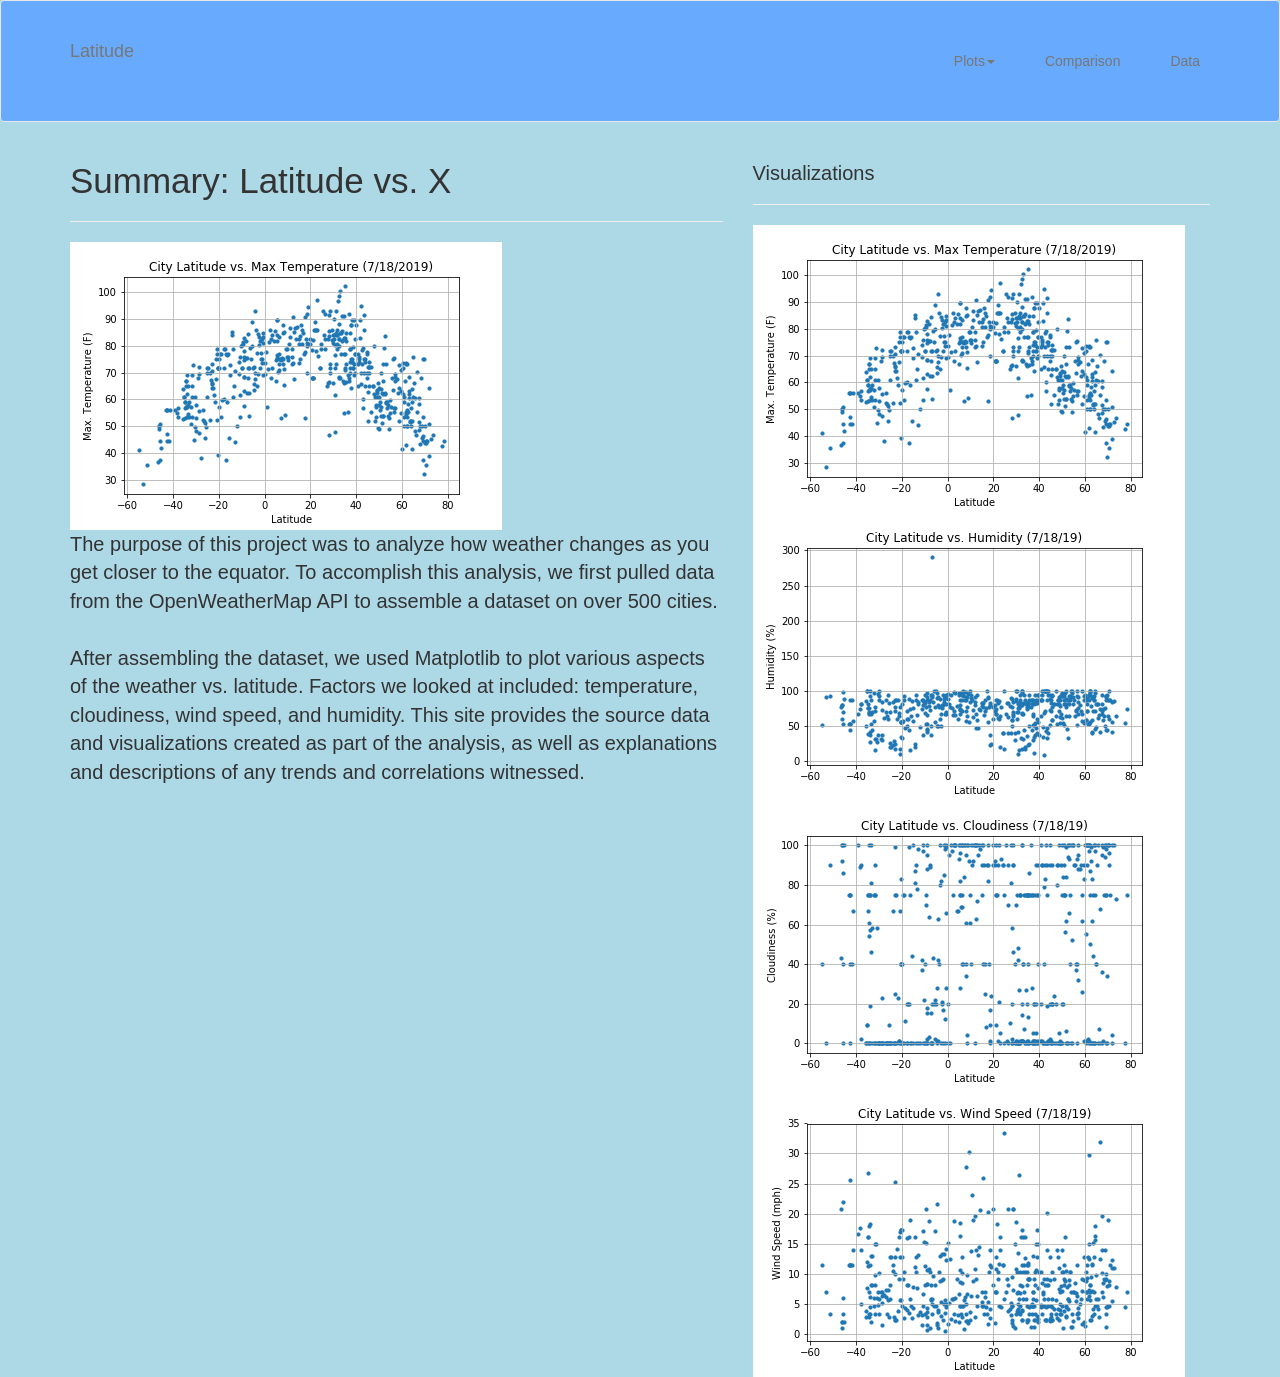
<file: 11 Web HW/index.html>
<!DOCTYPE html>
<html lang="en">
<head>
    <meta charset="utf-8">
    <meta http-equiv="X-UA-Compatible" content="IE=edge">
    <meta name="viewport" content="width=device-width, initial-scale=1">

    <link rel="stylesheet" href="https://maxcdn.bootstrapcdn.com/bootstrap/3.3.7/css/bootstrap.min.css" integrity="sha384-BVYiiSIFeK1dGmJRAkycuHAHRg32OmUcww7on3RYdg4Va+PmSTsz/K68vbdEjh4u" crossorigin="anonymous">

    <script src="https://ajax.googleapis.com/ajax/libs/jquery/1.12.4/jquery.min.js"></script>

    <script src="https://maxcdn.bootstrapcdn.com/bootstrap/3.3.7/js/bootstrap.min.js" integrity="sha384-Tc5IQib027qvyjSMfHjOMaLkfuWVxZxUPnCJA7l2mCWNIpG9mGCD8wGNIcPD7Txa" crossorigin="anonymous"></script>

    <link rel="stylesheet" type="text/css" media="screen" href="style.css"/>
 
    <title>Latitude Analysis Dashboard</title>
</head>
<body class="body1">

<body>
        <nav class="navbar navbar-default">
                <div class="container">
                    <div class="navbar-header">
                        <a class="navbar-brand" href="index.html"> 
                        <span class="nav-color navbaractive">Latitude</span></a>
                    </div>
        
                    
                    <div class="nav navbar-nav navbar-right">
                        <li class="dropdown">
                            <a class="dropdown-toggle" data-toggle="dropdown">Plots<span class="caret"></span></a>
                            <ul class="dropdown-menu">
                                <li><a href="maxtemp.html">Max Temperature</a></li>
                                <li><a href="humidity.html">Humidity</a></li>
                                <li><a href="cloudiness.html">Cloudiness</a></li>
                                <li><a href="windspeed.html">Wind Speed</a></li>
                            </ul>
                        </li>

                        <li><a href="comparison.html"> Comparison</a></li>
                        <li><a href="data.html"> Data</a></li>           
                    </div>
        
                </div>      
            </nav>
        <div class= "container">
            <div class= "row">
                <div class= "col-md-7">
                    <div class="main-box whiteback">
                    <h1>Summary: Latitude vs. X</h1>
                    <hr>
                    <div id="summarytext">
                        <img id= "landingimage" src= "Output_Plots/Max_Temp_vs_Latitude.png" alt= "Temp vs Latitude">
                        <p>
                            The purpose of this project was to analyze how weather changes as you get closer to the equator. 
                            To accomplish this analysis, we first pulled data from the OpenWeatherMap API to assemble a dataset on over 500 cities.
                            <br><br>
                            After assembling the dataset, we used Matplotlib to plot various aspects of the weather vs. latitude. 
                            Factors we looked at included: temperature, cloudiness, wind speed, and humidity. 
                            This site provides the source data and visualizations created as part of the analysis, 
                            as well as explanations and descriptions of any trends and correlations witnessed.
                        </p>
                    </div>
                    </div>
                </div>
                <div class= "col-md-5">
                    <div class= "side-box">
                    <h2 class= "main-pg-subheader">Visualizations</h2>
                    <hr>
                    <div class= "sidebar">
                        <a href= "maxtemp.html"><img id= "side-img1" src="Output_Plots/Max_Temp_vs_Latitude.png" alt= "Temp vs. Latitude Scatterplt"></a>
                        <a href= "humidity.html"><img id= "side-img2" src= "Output_Plots/Humidity_vs_Latitude.png", alt= "Humidity vs. Latitude Scatterplt"></a>
                        <a href= "cloudiness.html"><img id= "side-img3" src= "Output_Plots/Cloudiness_vs_Latitude.png", alt= "Cloudiness vs. Latitude Scatterplt"></a>
                        <a href= "wind.html"><img id= "side-img4" src= "Output_Plots/Wind_Speed_vs_Latitude.png", alt= "Wind Speed vs. Latitude Scatterplt"></a>
                        </div>
                    </div>
                </div>
            </div>
        </div>
    

</body>
 
</html>
</file>
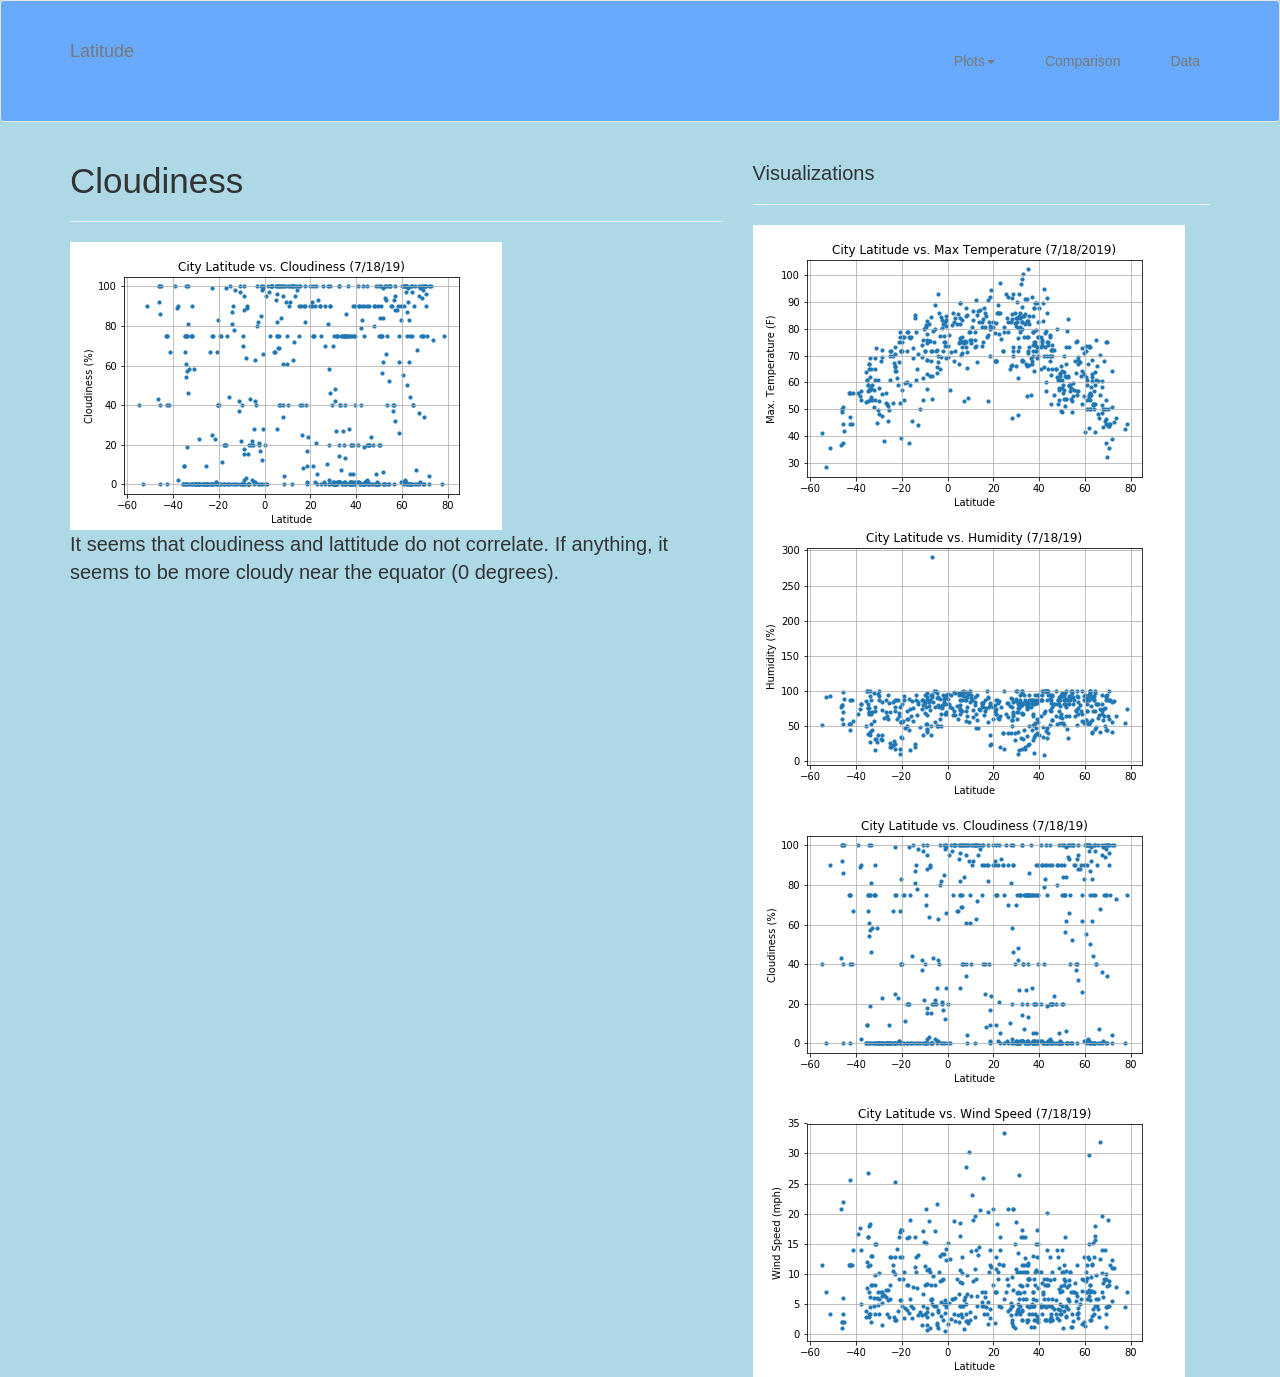
<file: 11 Web HW/cloudiness.html>
<!DOCTYPE html>
<html lang="en">
<head>
    <meta charset="utf-8">
    <meta http-equiv="X-UA-Compatible" content="IE=edge">
    <meta name="viewport" content="width=device-width, initial-scale=1">

    <link rel="stylesheet" href="https://maxcdn.bootstrapcdn.com/bootstrap/3.3.7/css/bootstrap.min.css" integrity="sha384-BVYiiSIFeK1dGmJRAkycuHAHRg32OmUcww7on3RYdg4Va+PmSTsz/K68vbdEjh4u" crossorigin="anonymous">


    <script src="https://ajax.googleapis.com/ajax/libs/jquery/1.12.4/jquery.min.js"></script>

    <script src="https://maxcdn.bootstrapcdn.com/bootstrap/3.3.7/js/bootstrap.min.js" integrity="sha384-Tc5IQib027qvyjSMfHjOMaLkfuWVxZxUPnCJA7l2mCWNIpG9mGCD8wGNIcPD7Txa" crossorigin="anonymous"></script>

    <link rel="stylesheet" type="text/css" media="screen" href="style.css"/>
 
    <title>Cloudiness</title>
</head>
<body class="body1">

<body>
        <nav class="navbar navbar-default">
                <div class="container">
                    <div class="navbar-header">
                        <a class="navbar-brand" href="index.html"> 
                        <span class="nav-color navbaractive">Latitude</span></a>
                    </div>
        
                    
                    <div class="nav navbar-nav navbar-right">
                        <li class="dropdown">
                            <a class="dropdown-toggle" data-toggle="dropdown">Plots<span class="caret"></span></a>
                            <ul class="dropdown-menu">
                                <li><a href="maxtemp.html">Max Temperature</a></li>
                                <li><a href="humidity.html">Humidity</a></li>
                                <li><a href="cloudiness.html">Cloudiness</a></li>
                                <li><a href="windspeed.html">Wind Speed</a></li>
                            </ul>
                        </li>

                        <li><a href="comparison.html"> Comparison</a></li>
                        <li><a href="data.html"> Data</a></li>           
                    </div>
        
                </div>      
            </nav>
 
    

        <div class= "container">
            <div class= "row">

                <div class="col-md-7">
                        <div class="main-box whiteback">
                            <h1 class="main-pg-header">Cloudiness</h1>
                            <hr>
                            <div class="summary txt">
                                <img id="result-img" src="Output_Plots/Cloudiness_vs_Latitude.png" alt="Cloudiness vs Latitude">
                                <p>
                                        It seems that cloudiness and lattitude do not correlate. If anything, it seems to be more cloudy near the equator (0 degrees). 
                                    </p>
                            </div>
                        </div>
                    </div>


                <div class= "col-md-5">
                    <div class= "side-box">
                    <h2 class= "main-pg-subheader">Visualizations</h2>
                    <hr>
                    <div class= "sidebar">
                            <a href= "maxtemp.html"><img id= "side-img1" src="Output_Plots/Max_Temp_vs_Latitude.png" alt= "Temp vs. Latitude Scatterplt"></a>
                            <a href= "humidity.html"><img id= "side-img2" src= "Output_Plots/Humidity_vs_Latitude.png" alt= "Humidity vs. Latitude Scatterplt"></a>
                            <a href= "cloudiness.html"><img id= "side-img3" src= "Output_Plots/Cloudiness_vs_Latitude.png" alt= "Cloudiness vs. Latitude Scatterplt"></a>
                            <a href= "windspeed.html"><img id= "side-img4" src= "Output_Plots/Wind_Speed_vs_Latitude.png" alt= "Wind Speed vs. Latitude Scatterplt"></a>
                            
                    </div>
                </div>
            </div>
        </div>
    

</body>
 
</html>
</file>
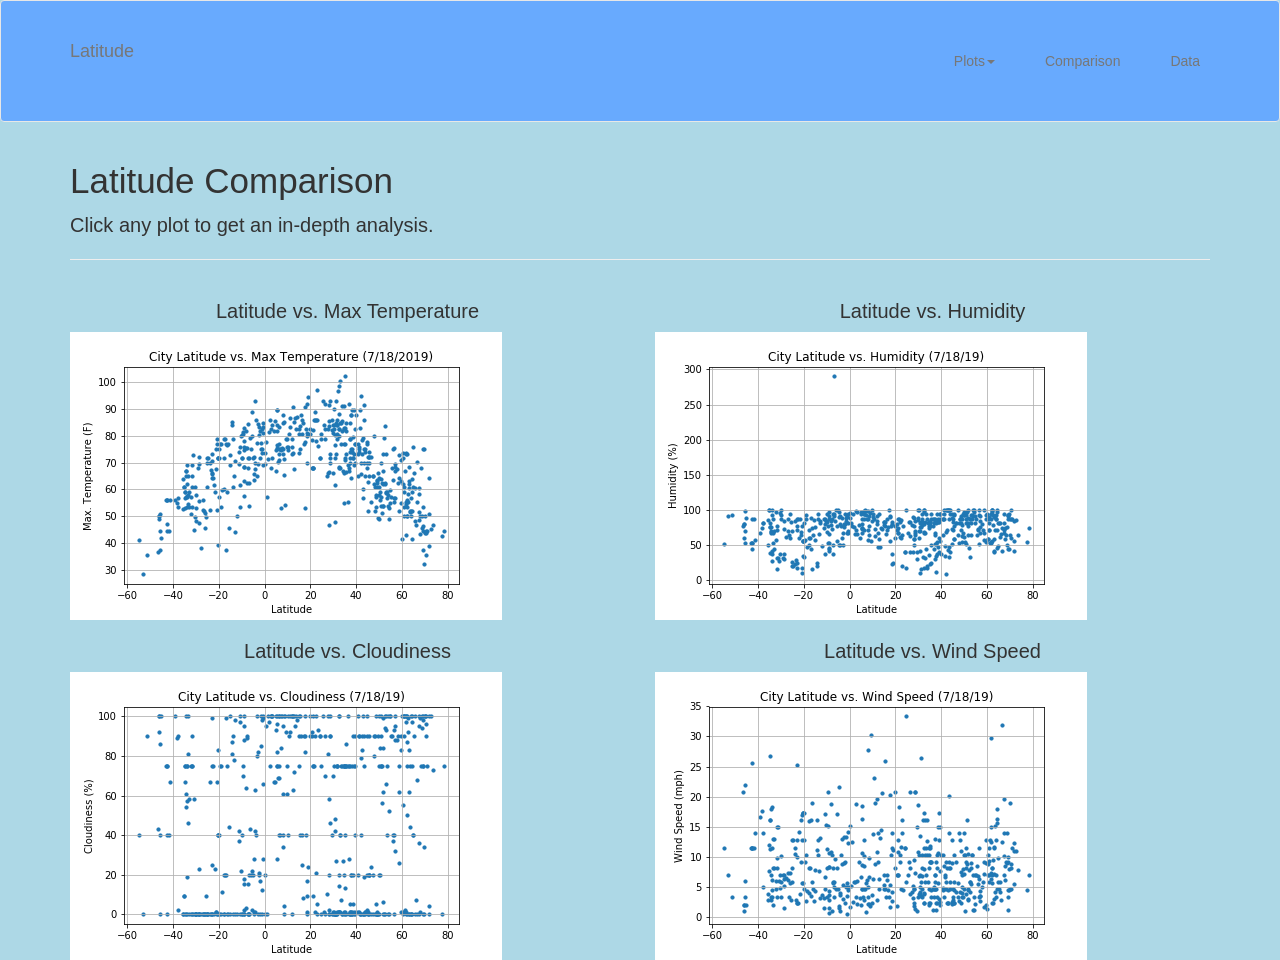
<file: 11 Web HW/comparison.html>
<!DOCTYPE html>
<html lang="en">
<head>
    <meta charset="utf-8">
    <meta http-equiv="X-UA-Compatible" content="IE=edge">
    <meta name="viewport" content="width=device-width, initial-scale=1">

    <link rel="stylesheet" href="https://maxcdn.bootstrapcdn.com/bootstrap/3.3.7/css/bootstrap.min.css" integrity="sha384-BVYiiSIFeK1dGmJRAkycuHAHRg32OmUcww7on3RYdg4Va+PmSTsz/K68vbdEjh4u" crossorigin="anonymous">

    <script src="https://ajax.googleapis.com/ajax/libs/jquery/1.12.4/jquery.min.js"></script>

    <script src="https://maxcdn.bootstrapcdn.com/bootstrap/3.3.7/js/bootstrap.min.js" integrity="sha384-Tc5IQib027qvyjSMfHjOMaLkfuWVxZxUPnCJA7l2mCWNIpG9mGCD8wGNIcPD7Txa" crossorigin="anonymous"></script>

    <link rel="stylesheet" type="text/css" media="screen" href="style.css"/>
 
    <title>Comparison</title>

</head>
<body class="body1">
        
        <body>
                <nav class="navbar navbar-default">
                        <div class="container">
                            <div class="navbar-header">
                                <a class="navbar-brand" href="index.html"> 
                                <span class="nav-color navbaractive">Latitude</span></a>
                            </div>
                
                            
                            <div class="nav navbar-nav navbar-right">
                                <li class="dropdown">
                                    <a class="dropdown-toggle" data-toggle="dropdown">Plots<span class="caret"></span></a>
                                    <ul class="dropdown-menu">
                                        <li><a href="maxtempe.html">Max Temperature</a></li>
                                        <li><a href="humidity.html">Humidity</a></li>
                                        <li><a href="cloudiness.html">Cloudiness</a></li>
                                        <li><a href="windspeed.html">Wind Speed</a></li>
                                    </ul>
                                </li>
        
                                <li><a href="comparison.html"> Comparison</a></li>
                                <li><a href="data.html"> Data</a></li>           
                            </div>
                
                        </div>      
                    </nav>

    <div class="container">
        <div class="row">
            <div class="col-md-12">
                <div class="main-box whiteback">
                    <h1 class="main-pg-header">Latitude Comparison</h1>
                    <p class="stronger">Click any plot to get an in-depth analysis.</p>
                    <hr>
                    <div class="summary txt">
                        <div class="row">
                            <div class="col-sm-5 col-md-6">
                                <h2 class="text-center">Latitude vs. Max Temperature</h2>
                                <a href="maxtemp.html">
                                    <img src="Output_Plots/Max_Temp_vs_Latitude.png" alt="Temp vs. Latitude", class="center compimage">
                                </a>
                            </div>
                            <div class="col-sm-5 offset-sm-2 col-md-6 offset-md-0">
                                <h2 class="text-center">Latitude vs. Humidity</h2>
                                <a href="humidity.html">
                                    <img src="Output_Plots/Humidity_vs_Latitude.png" alt="Humidity vs. Latitude", class="center compimage">
                                </a>
                                </div>
                        </div>
                        <div class="row">
                            <div class="col-sm-6 col-md-5 col-lg-6">
                                <h2 class="text-center">Latitude vs. Cloudiness</h2>
                                <a href="cloudiness.html">
                                    <img src="Output_Plots/Cloudiness_vs_Latitude.png" alt="Cloudiness vs. Latitude", class="center compimage">
                                </a>
                            </div>
                            <div class="col-sm-6 col-md-5 offset-md-2 col-lg-6 offset-lg-0">
                                <h2 class="text-center">Latitude vs. Wind Speed</h2>
                                <a href="windspeed.html">
                                    <img src="Output_Plots/Wind_Speed_vs_Latitude.png" alt="Wind Speed vs. Latitude", class="center compimage">
                                </a>
                            </div>
                        </div>
                    </div>
                </div>
            </div>                
        </div>
    </div>
    

    
</body>
    
</html>
</file>
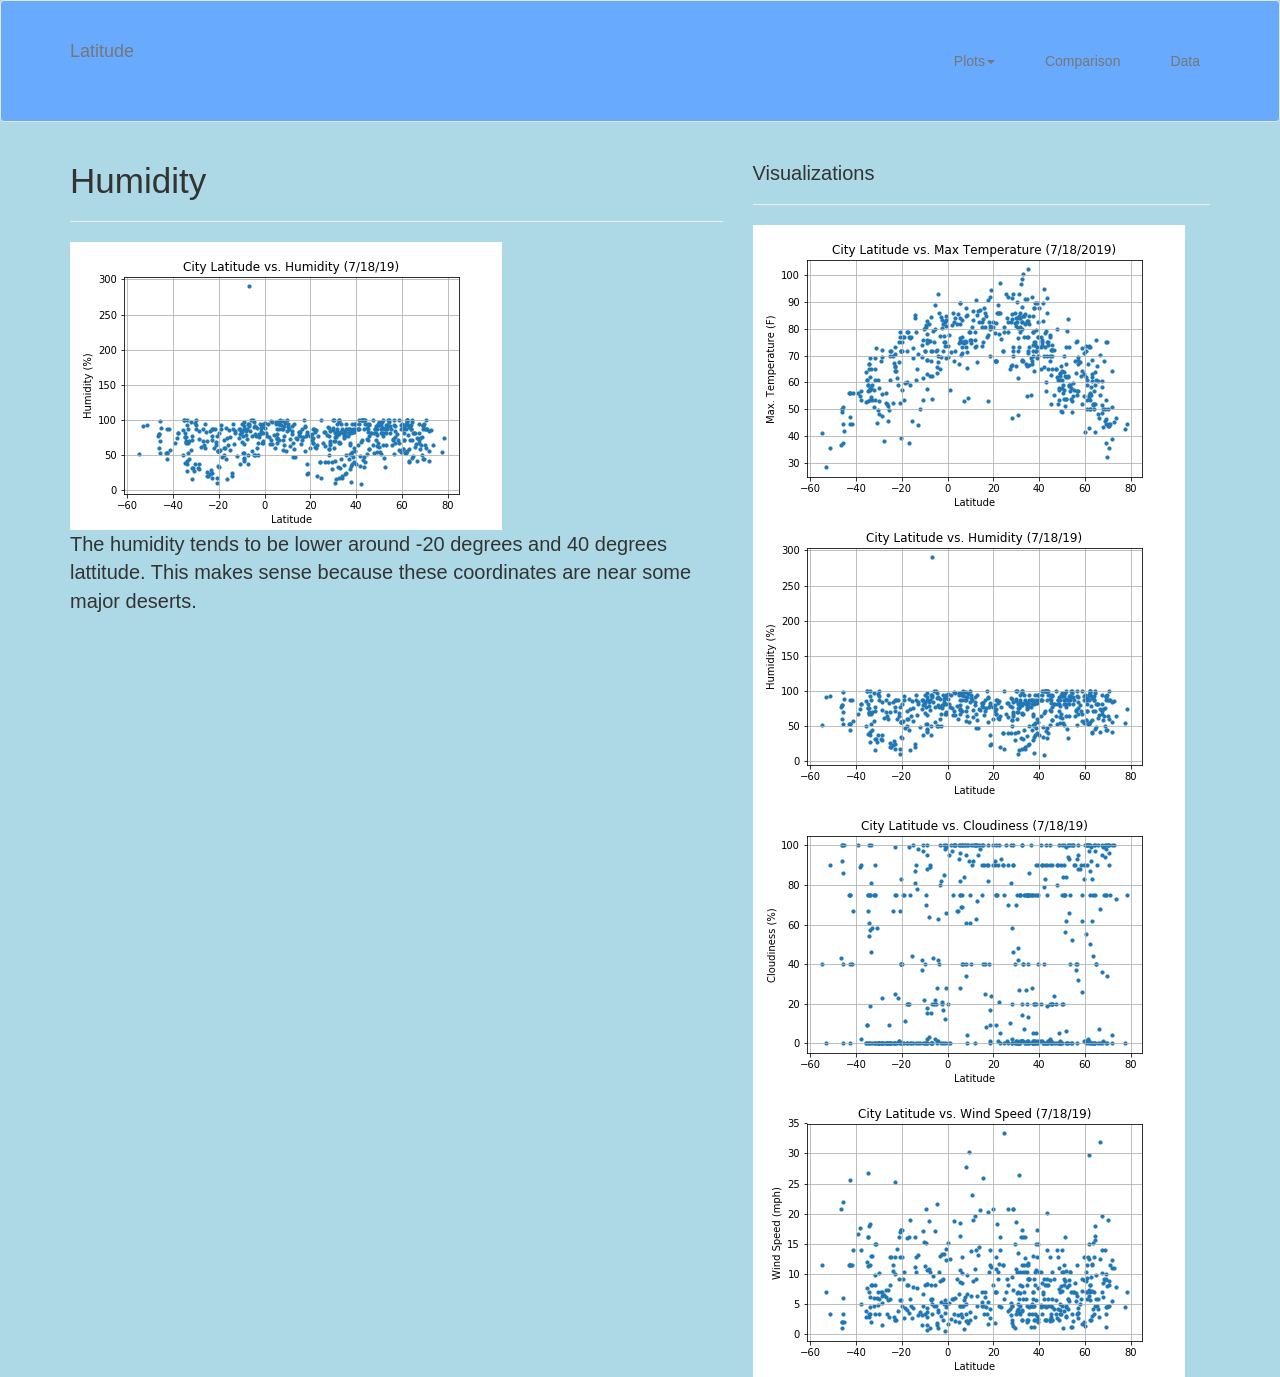
<file: 11 Web HW/humidity.html>
<!DOCTYPE html>
<html lang="en">
<head>
    <meta charset="utf-8">
    <meta http-equiv="X-UA-Compatible" content="IE=edge">
    <meta name="viewport" content="width=device-width, initial-scale=1">

    <link rel="stylesheet" href="https://maxcdn.bootstrapcdn.com/bootstrap/3.3.7/css/bootstrap.min.css" integrity="sha384-BVYiiSIFeK1dGmJRAkycuHAHRg32OmUcww7on3RYdg4Va+PmSTsz/K68vbdEjh4u" crossorigin="anonymous">


    <script src="https://ajax.googleapis.com/ajax/libs/jquery/1.12.4/jquery.min.js"></script>

    <script src="https://maxcdn.bootstrapcdn.com/bootstrap/3.3.7/js/bootstrap.min.js" integrity="sha384-Tc5IQib027qvyjSMfHjOMaLkfuWVxZxUPnCJA7l2mCWNIpG9mGCD8wGNIcPD7Txa" crossorigin="anonymous"></script>

    <link rel="stylesheet" type="text/css" media="screen" href="style.css"/>
 
    <title>Humidity</title>
</head>
<body class="body1">

<body>
        <nav class="navbar navbar-default">
                <div class="container">
                    <div class="navbar-header">
                        <a class="navbar-brand" href="index.html"> 
                        <span class="nav-color navbaractive">Latitude</span></a>
                    </div>
        
                    
                    <div class="nav navbar-nav navbar-right">
                        <li class="dropdown">
                            <a class="dropdown-toggle" data-toggle="dropdown">Plots<span class="caret"></span></a>
                            <ul class="dropdown-menu">
                                <li><a href="maxtemp.html">Max Temperature</a></li>
                                <li><a href="humidity.html">Humidity</a></li>
                                <li><a href="cloudiness.html">Cloudiness</a></li>
                                <li><a href="windspeed.html">Wind Speed</a></li>
                            </ul>
                        </li>

                        <li><a href="comparison.html"> Comparison</a></li>
                        <li><a href="data.html"> Data</a></li>           
                    </div>
        
                </div>      
            </nav>
 
    

        <div class= "container">
            <div class= "row">

                <div class="col-md-7">
                        <div class="main-box whiteback">
                            <h1 class="main-pg-header">Humidity</h1>
                            <hr>
                            <div class="summary txt">
                                <img id="result-img" src="Output_Plots/Humidity_vs_Latitude.png" alt="Humidity vs Latitude">
                                <p>
                                        The humidity tends to be lower around -20 degrees and 40 degrees lattitude. This makes sense because these coordinates are near some major deserts. 
                                    </p>
                            </div>
                        </div>
                    </div>


                <div class= "col-md-5">
                    <div class= "side-box">
                    <h2 class= "main-pg-subheader">Visualizations</h2>
                    <hr>
                    <div class= "sidebar">
                            <a href= "maxtemp.html"><img id= "side-img1" src="Output_Plots/Max_Temp_vs_Latitude.png" alt= "Temp vs. Latitude Scatterplt"></a>
                            <a href= "humidity.html"><img id= "side-img2" src= "Output_Plots/Humidity_vs_Latitude.png" alt= "Humidity vs. Latitude Scatterplt"></a>
                            <a href= "cloudiness.html"><img id= "side-img3" src= "Output_Plots/Cloudiness_vs_Latitude.png" alt= "Cloudiness vs. Latitude Scatterplt"></a>
                            <a href= "windspeed.html"><img id= "side-img4" src= "Output_Plots/Wind_Speed_vs_Latitude.png" alt= "Wind Speed vs. Latitude Scatterplt"></a>
                            
                    </div>
                </div>
            </div>
        </div>
    

</body>
 
</html>
</file>
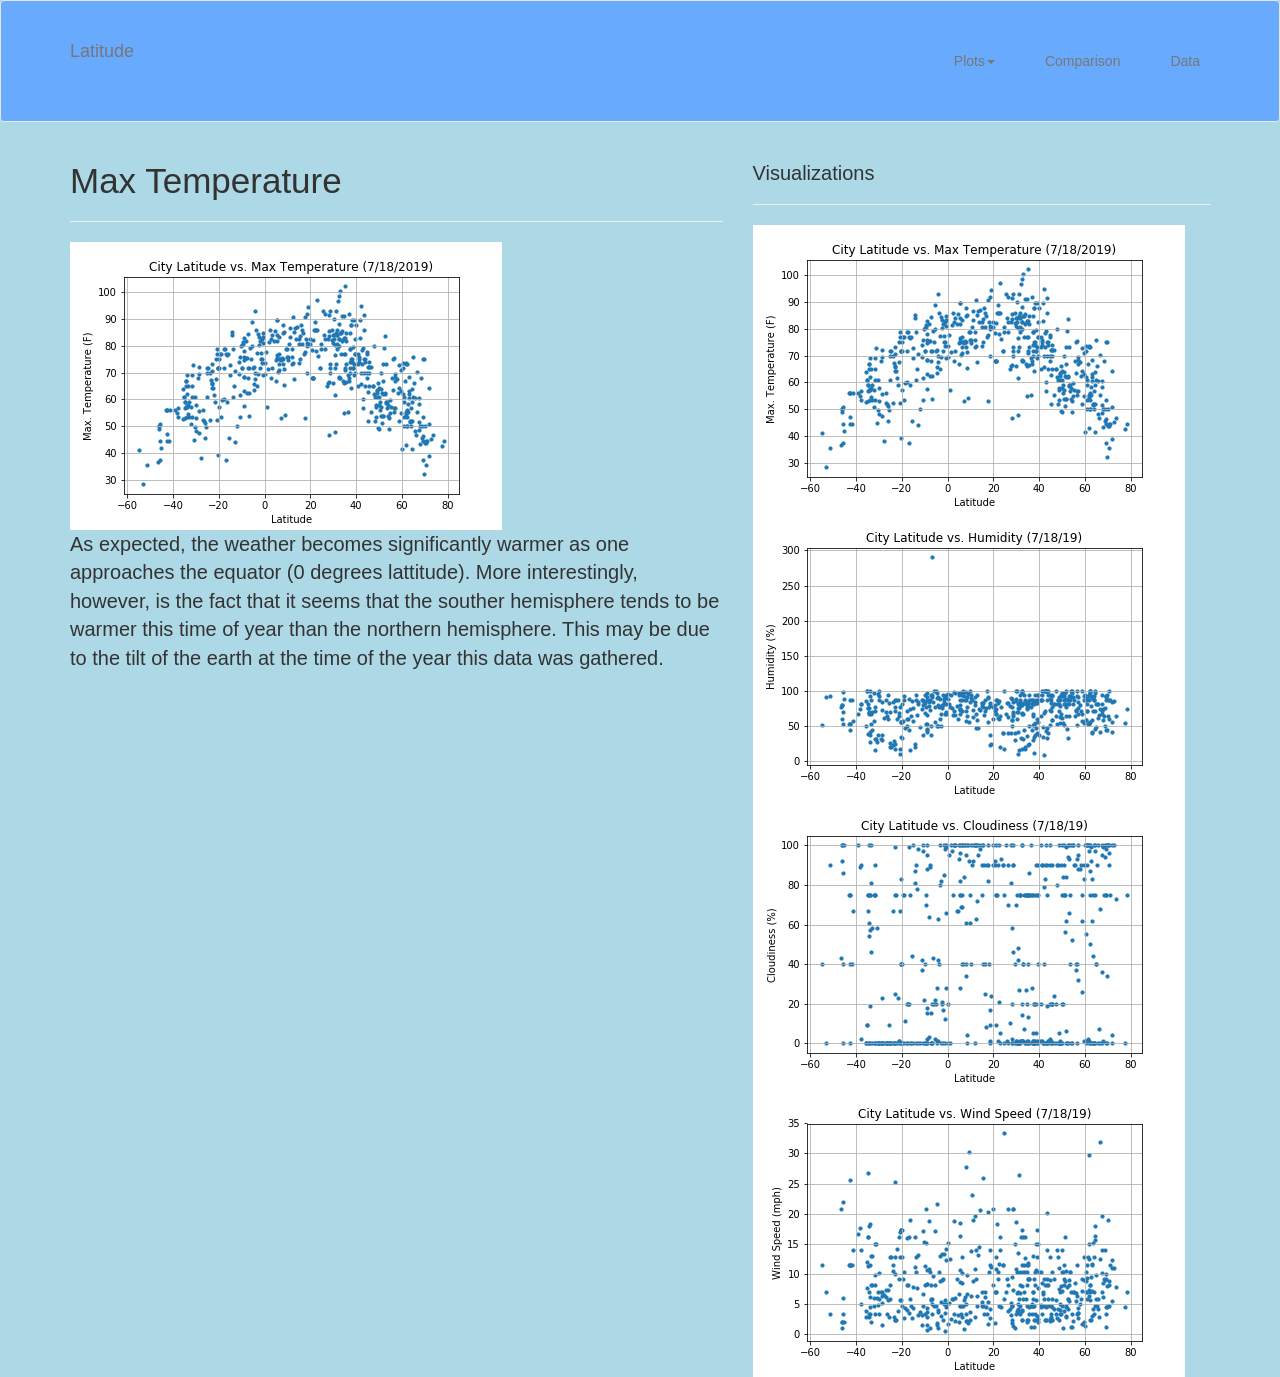
<file: 11 Web HW/maxtemp.html>
<!DOCTYPE html>
<html lang="en">
<head>
    <meta charset="utf-8">
    <meta http-equiv="X-UA-Compatible" content="IE=edge">
    <meta name="viewport" content="width=device-width, initial-scale=1">

    <link rel="stylesheet" href="https://maxcdn.bootstrapcdn.com/bootstrap/3.3.7/css/bootstrap.min.css" integrity="sha384-BVYiiSIFeK1dGmJRAkycuHAHRg32OmUcww7on3RYdg4Va+PmSTsz/K68vbdEjh4u" crossorigin="anonymous">

    <script src="https://ajax.googleapis.com/ajax/libs/jquery/1.12.4/jquery.min.js"></script>

    <script src="https://maxcdn.bootstrapcdn.com/bootstrap/3.3.7/js/bootstrap.min.js" integrity="sha384-Tc5IQib027qvyjSMfHjOMaLkfuWVxZxUPnCJA7l2mCWNIpG9mGCD8wGNIcPD7Txa" crossorigin="anonymous"></script>

    <link rel="stylesheet" type="text/css" media="screen" href="style.css"/>
 
    <title>Max Temperature</title>

</head>
<body class="body1">

<body>
        <nav class="navbar navbar-default">
                <div class="container">
                    <div class="navbar-header">
                        <a class="navbar-brand" href="index.html"> 
                        <span class="nav-color navbaractive">Latitude</span></a>
                    </div>
        
                    
                    <div class="nav navbar-nav navbar-right">
                        <li class="dropdown">
                            <a class="dropdown-toggle" data-toggle="dropdown">Plots<span class="caret"></span></a>
                            <ul class="dropdown-menu">
                                <li><a href="maxtemp.html">Max Temperature</a></li>
                                <li><a href="humidity.html">Humidity</a></li>
                                <li><a href="cloudiness.html">Cloudiness</a></li>
                                <li><a href="windspeed.html">Wind Speed</a></li>
                            </ul>
                        </li>

                        <li><a href="comparison.html"> Comparison</a></li>
                        <li><a href="data.html"> Data</a></li>           
                    </div>
        
                </div>      
            </nav>
 
    

        <div class= "container">
            <div class= "row">

                <div class="col-md-7">
                        <div class="main-box whiteback">
                            <h1 class="main-pg-header">Max Temperature</h1>
                            <hr>
                            <div class="summary txt">
                                <img id="result-img" src="Output_Plots/Max_Temp_vs_Latitude.png" alt="Temp vs Latitude">
                                <p>
                                    As expected, the weather becomes significantly warmer as one approaches the equator (0 degrees lattitude). More interestingly, however, is the fact that it seems
                                    that the souther hemisphere tends to be warmer this time of year than the northern hemisphere. This may be due to the tilt of the earth at the time of the year this data was gathered.     
                                    </p>
                            </div>
                        </div>
                    </div>


                <div class= "col-md-5">
                    <div class= "side-box">
                    <h2 class= "main-pg-subheader">Visualizations</h2>
                    <hr>
                    <div class= "sidebar">
                        <a href= "maxtemp.html"><img id= "side-img1" src="Output_Plots/Max_Temp_vs_Latitude.png" alt= "Temp vs. Latitude Scatterplt"></a>
                        <a href= "humidity.html"><img id= "side-img2" src= "Output_Plots/Humidity_vs_Latitude.png" alt= "Humidity vs. Latitude Scatterplt"></a>
                        <a href= "cloudiness.html"><img id= "side-img3" src= "Output_Plots/Cloudiness_vs_Latitude.png" alt= "Cloudiness vs. Latitude Scatterplt"></a>
                        <a href= "windspeed.html"><img id= "side-img4" src= "Output_Plots/Wind_Speed_vs_Latitude.png" alt= "Wind Speed vs. Latitude Scatterplt"></a>
                        </div>
                    </div>
                </div>
            </div>
        </div>
    
</body>
 
</html>
</file>
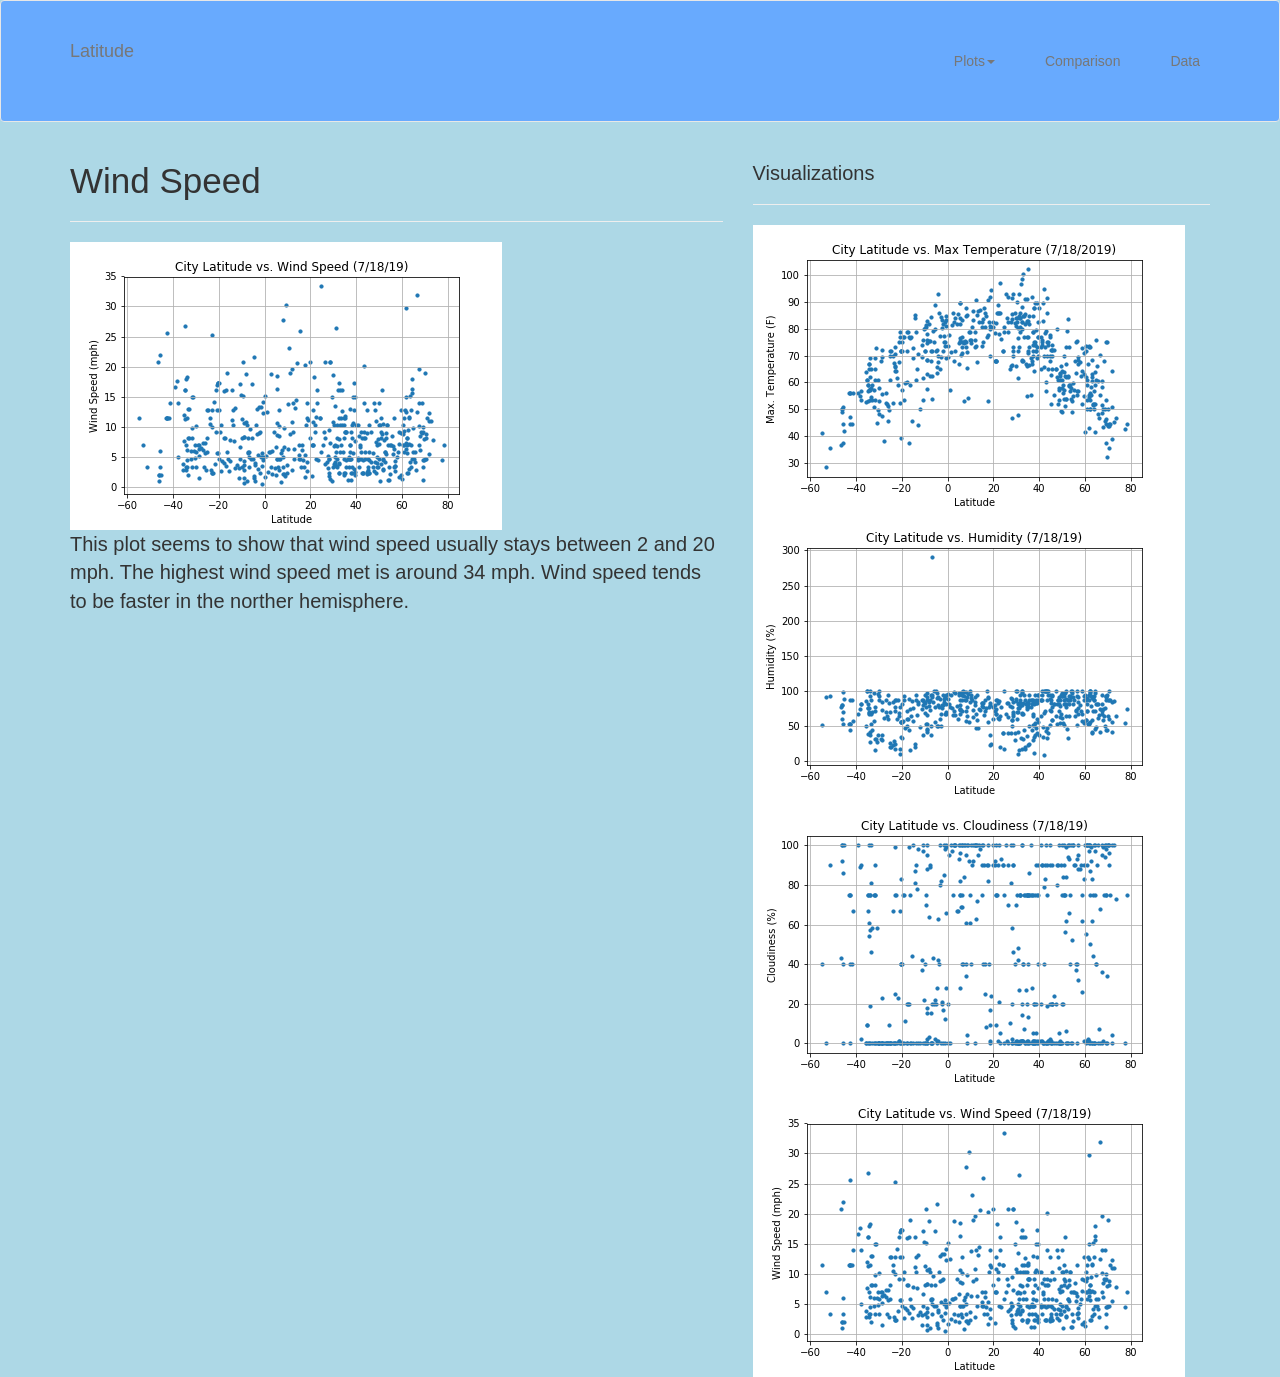
<file: 11 Web HW/windspeed.html>
<!DOCTYPE html>
<html lang="en">
<head>
    <meta charset="utf-8">
    <meta http-equiv="X-UA-Compatible" content="IE=edge">
    <meta name="viewport" content="width=device-width, initial-scale=1">

    <link rel="stylesheet" href="https://maxcdn.bootstrapcdn.com/bootstrap/3.3.7/css/bootstrap.min.css" integrity="sha384-BVYiiSIFeK1dGmJRAkycuHAHRg32OmUcww7on3RYdg4Va+PmSTsz/K68vbdEjh4u" crossorigin="anonymous">


    <script src="https://ajax.googleapis.com/ajax/libs/jquery/1.12.4/jquery.min.js"></script>

    <script src="https://maxcdn.bootstrapcdn.com/bootstrap/3.3.7/js/bootstrap.min.js" integrity="sha384-Tc5IQib027qvyjSMfHjOMaLkfuWVxZxUPnCJA7l2mCWNIpG9mGCD8wGNIcPD7Txa" crossorigin="anonymous"></script>

    <link rel="stylesheet" type="text/css" media="screen" href="style.css"/>
 
    <title>Wind Speed</title>
</head>
<body class="body1">

<body>
        <nav class="navbar navbar-default">
                <div class="container">
                    <div class="navbar-header">
                        <a class="navbar-brand" href="index.html"> 
                        <span class="nav-color navbaractive">Latitude</span></a>
                    </div>
        
                    
                    <div class="nav navbar-nav navbar-right">
                        <li class="dropdown">
                            <a class="dropdown-toggle" data-toggle="dropdown">Plots<span class="caret"></span></a>
                            <ul class="dropdown-menu">
                                <li><a href="maxtemp.html">Max Temperature</a></li>
                                <li><a href="humidity.html">Humidity</a></li>
                                <li><a href="cloudiness.html">Cloudiness</a></li>
                                <li><a href="windspeed.html">Wind Speed</a></li>
                            </ul>
                        </li>

                        <li><a href="comparison.html"> Comparison</a></li>
                        <li><a href="data.html"> Data</a></li>           
                    </div>
        
                </div>      
            </nav>
 
    

        <div class= "container">
            <div class= "row">

                <div class="col-md-7">
                        <div class="main-box whiteback">
                            <h1 class="main-pg-header">Wind Speed</h1>
                            <hr>
                            <div class="summary txt">
                                <img id="result-img" src="Output_Plots/Wind_Speed_vs_Latitude.png" alt="Wind Speed vs Latitude">
                                <p>
                                        This plot seems to show that wind speed usually stays between 2 and 20 mph. The highest wind speed met is around 34 mph. Wind speed tends to be faster in the norther hemisphere. 
                                    </p>
                            </div>
                        </div>
                    </div>


                <div class= "col-md-5">
                    <div class= "side-box">
                    <h2 class= "main-pg-subheader">Visualizations</h2>
                    <hr>
                    <div class= "sidebar">
                            <a href= "maxtemp.html"><img id= "side-img1" src="Output_Plots/Max_Temp_vs_Latitude.png" alt= "Temp vs. Latitude Scatterplt"></a>
                            <a href= "humidity.html"><img id= "side-img2" src= "Output_Plots/Humidity_vs_Latitude.png" alt= "Humidity vs. Latitude Scatterplt"></a>
                            <a href= "cloudiness.html"><img id= "side-img3" src= "Output_Plots/Cloudiness_vs_Latitude.png" alt= "Cloudiness vs. Latitude Scatterplt"></a>
                            <a href= "windspeed.html"><img id= "side-img4" src= "Output_Plots/Wind_Speed_vs_Latitude.png" alt= "Wind Speed vs. Latitude Scatterplt"></a>
                            
                    </div>
                </div>
            </div>
        </div>
    

</body>
 
</html>
</file>
<file: 11 Web HW/style.css>
body {
  background: lightblue;
}

.skyblue {
  background: deepskyblue;
}

.box{
  padding: 20px;
  background: white;
  margin-top:50px;
  margin-left:5px;
  margin-right:5px;
  margin-bottom:20px;
  align-content: center;
}

.navbar {
  margin-right: 0px;
  margin-left: 0px;
  padding: 25px;
  background: #68AAFE;
}

.navbar li {
  display: d-block;
  padding: 10px;
  margin-right: 0px;
  margin-left: 0px;
  cursor: pointer;
}
h1 {
  font-size: 35px;
}
h2 {
  font-size: 20px;
}

p{
    font-size: 20px;
}

.c-d{color:white;
  font-size: 25px;
}

.latitude {
  color: black;
  font-family: verdana;
  font-size: 40px;
  background-color: black;
  border: 1px solid #2874A6;
    padding: 15px;
}

@media (max-width: 480px) {
  .navbar li {
    padding: 10px;
  }
  .box {
    margin-right: 20px;
    margin-left: 20px;
  }
  .navbar ul {
    visibility: hidden;
  }
  #nav-select {
    visibility: visible;
  }
}

.col-1 {width: 8.33%;}
.col-2 {width: 16.66%;}
.col-3 {width: 25%;}
.col-4 {width: 33.33%;}
.col-5 {width: 41.66%;}
.col-6 {width: 50%;}
.col-7 {width: 58.33%;}
.col-8 {width: 66.66%;}
.col-9 {width: 75%;}
.col-10 {width: 83.33%;}
.col-11 {width: 91.66%;}
.col-12 {width: 100%;}

@media only screen and (max-width: 768px) {
    [class*="col-"] {
        width: 100%;
    }
}
</file>
